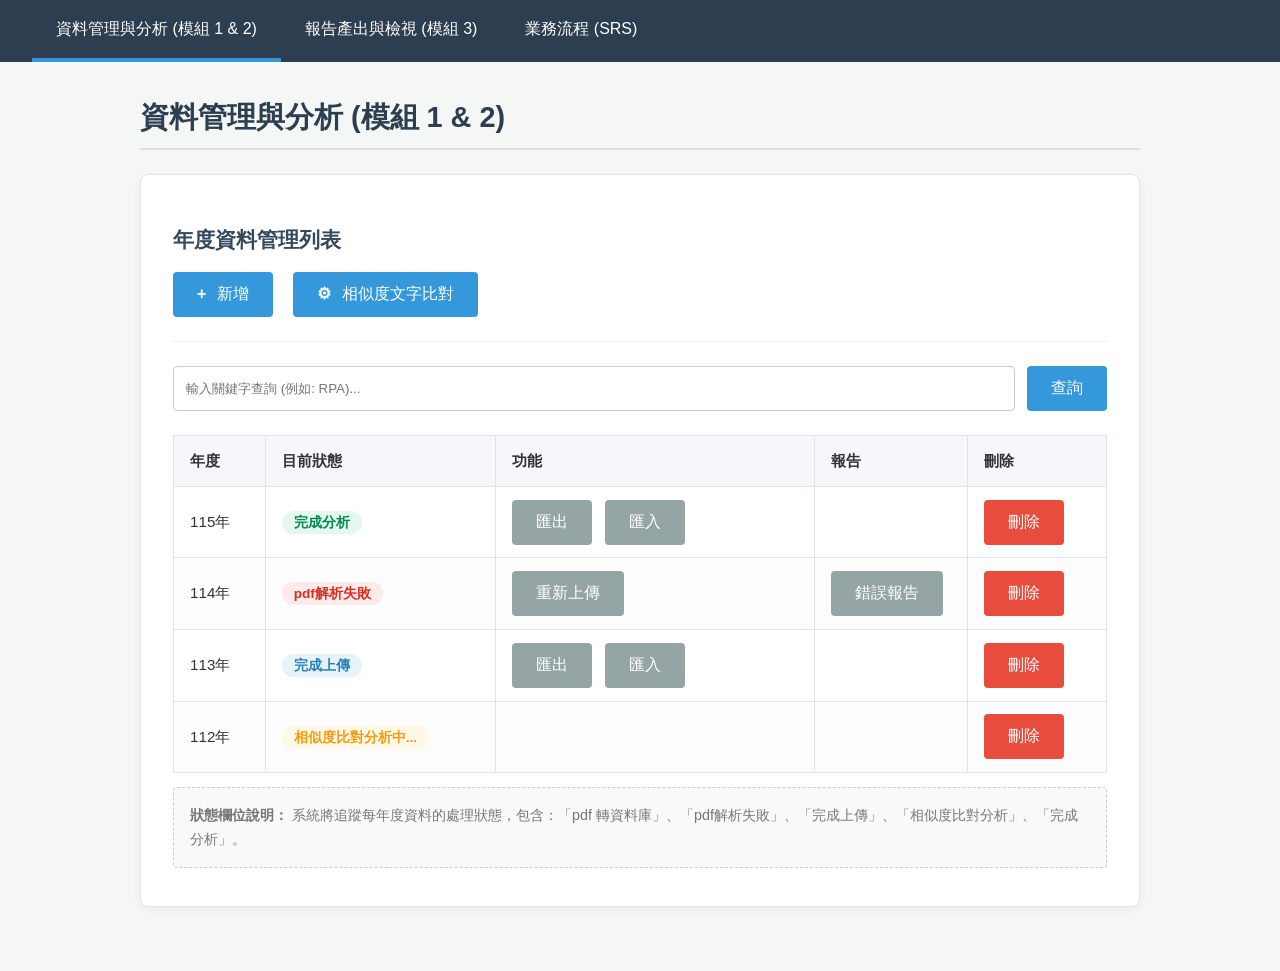
<file: index.html>
<!DOCTYPE html>
<html lang="zh-Hant">
<head>
    <meta charset="UTF-8">
    <meta name="viewport" content="width=device-width, initial-scale=1.0">
    <title>專案管理雛型 (v1.8)</title>
    
    <link rel="stylesheet" href="style.css">
    
</head>
<body>

    <nav>
        <a href="#page-1" class="nav-link active">資料管理與分析 (模組 1 & 2)</a>
        <a href="#page-2" class="nav-link">報告產出與檢視 (模組 3)</a>
        <a href="#page-3" class="nav-link">業務流程 (SRS)</a>
    </nav>

    <main>

        <section id="page-1" class="page-content active">
            <h2>資料管理與分析 (模組 1 & 2)</h2>
            
            <div class="module-container">
                <h3>年度資料管理列表</h3>

                <div class="action-bar">
                    <button id="btn-add-new">
                        <span class="icon">+</span> 新增
                    </button>
                    <button id="btn-trigger-analysis">
                        <span class="icon">&#x2699;</span> 相似度文字比對
                    </button>
                </div>

                <div class="search-bar">
                    <input type="text" id="keyword-search-input" placeholder="輸入關鍵字查詢 (例如: RPA)...">
                    <button id="btn-keyword-search">查詢</button>
                </div>
                <table>
                    <thead>
                        <tr>
                            <th>年度</th>
                            <th>目前狀態</th>
                            <th>功能</th>
                            <th>報告</th>
                            <th>刪除</th>
                        </tr>
                    </thead>
                    <tbody>
                        <tr>
                            <td>115年</td>
                            <td><span class="status status-success">完成分析</span></td>
                            <td>
                                <button class="secondary btn-export-excel">匯出</button>
                                <button class="secondary btn-re-import">匯入</button>
                            </td>
                            <td></td>
                            <td>
                                <button class="danger btn-delete">刪除</button>
                            </td>
                        </tr>
                        <tr>
                            <td>114年</td>
                            <td><span class="status status-danger">pdf解析失敗</span></td>
                            <td>
                                <button class="secondary btn-re-upload">重新上傳</button>
                            </td>
                            <td>
                                <button class="secondary btn-report-error">錯誤報告</button>
                            </td>
                            <td>
                                <button class="danger btn-delete">刪除</button>
                            </td>
                        </tr>
                        <tr>
                            <td>113年</td>
                            <td><span class="status status-info">完成上傳</span></td>
                            <td>
                                <button class="secondary btn-export-excel">匯出</button>
                                <button class="secondary btn-re-import">匯入</button>
                            </td>
                            <td></td>
                            <td>
                                <button class="danger btn-delete">刪除</button>
                            </td>
                        </tr>
                        <tr>
                            <td>112年</td>
                            <td><span class="status status-warning">相似度比對分析中...</span></td>
                            <td></td>
                            <td></td>
                            <td>
                                <button class="danger btn-delete">刪除</button>
                            </td>
                        </tr>
                    </tbody>
                </table>
                <p class="status-note">
                    <b>狀態欄位說明：</b> 系統將追蹤每年度資料的處理狀態，包含：「pdf 轉資料庫」、「pdf解析失敗」、「完成上傳」、「相似度比對分析」、「完成分析」。
                </p>
            </div>
        </section>

        <section id="page-2" class="page-content">
            <h2>報告產出與檢視 (模組 3)</h2>

            <div class="module-container">
                <h3>報告產出</h3>
                
                <p>點擊下方按鈕，匯出 (模組二) 產生的所有文章比對結果。</p>
                <button id="btn-export-all-analysis">匯出所有文章比對結果 (Excel)</button>

                <hr class="separator">

                <label for="threshold">比對值 (門檻)：</label>
                <input type="number" id="threshold" value="0.8" step="0.1" min="0" max="1">
                
                <label for="base-path">資料儲存路徑 (基底)：</label>
                <input type="text" id="base-path" placeholder="例如：D://Report_Files/">

                <label for="template-upload">上傳總表樣板 (Excel)：</label>
                <input type="file" id="template-upload" accept=".xlsx,.xls">

                <button id="btn-generate-report">開始製作報告</button>
            </div>
        </section>
        
        <section id="page-3" class="page-content">
            <h2>業務流程 (SRS v0.7)</h2>
            <div class="module-container">
                
                <h3>1. 模組一：資料匯入與匯出</h3>
                <p>
                    <strong>資料匯入：</strong>支援批次 (200+) PDF / Excel 檔案匯入。<br>
                    匯入作業需在「背景執行」。<br>
                    上傳時需供使用者自行新增 (輸入) 年分欄位。<br>
                    系統將對該年度的既有資料執行解析後，再進行「全刪全覆蓋」。<br>
                    <strong>[待處理]</strong> PDF 讀取與擷取所用的套件選擇。

                </p>


                <p>
                    <strong>錯誤處理 - 全有或全無：</strong>若批次中有任一 PDF 檔案「毀損、無法讀取、或為純圖片」，則整批作業終止，不得寫入資料庫，並回報錯誤檔案。
                </p>
                <p>
                    <strong>Excel 匯出匯回：</strong>使用者可「依所選年度」匯出所有資料。<br>
                    使用者可在匯出檔上修改後重新匯入（系統需具備依唯一 ID 進行資料更新的能力）。
                </p>
                <p>
                    <strong>狀態欄位：</strong>系統需追蹤並顯示每年度資料的處理狀態，狀態應包含：「pdf 轉資料庫」、「pdf解析失敗」、「完成上傳」、「相似度比對分析」、「完成分析」。
                </p>

                <hr class="separator">

                <h3>2. 模組二：相似度比對分析</h3>
                <p>
                    <strong>批次分析：</strong>使用者可手動觸發「最新年度」vs.「所有歷史資料」的比對。<br>
                    <strong>比對欄位：</strong> 內容摘要、效益性、應用性、革新性。<br>
                    <strong>[待處理]</strong> 各欄位的比對權重及演算法，將於後續階段定義。
                </p>
                <p>
                    <strong>儲存結果：</strong>系統需將比對結果（分數 1.0 - 0.0）存入資料庫。<br>
                    <strong>[待處理]</strong> 儲存結果的詳細「資料庫儲存格式」尚待提供。
                </p>

                <hr class="separator">

                <h3>3. 模組三：報告產出與檢視</h3>
                <p>
                    <strong>線上報告檢視：</strong>系統需提供一新頁面，供匯出 (模組二) 產生的所有文章比對結果。
                </p>
                <p>
                    <strong>最終報告產出介面：</strong> 系統需提供一個功能頁面，包含三個輸入項：<br>
                    1. 比對值 (門檻): 使用者輸入 (例如：0.8)。<br>
                    2. 資料儲存路徑 (基底): 使用者輸入 (例如：D://Report_Files/)。<br>
                    3. 總表上傳: 使用者上傳業務已部分填寫的 Excel 總表。
                </p>
                <p>
                    <strong>回填規則 (Hyperlink)：</strong> 依據 總表.xlsx 樣板，系統需針對總表中的每一筆資料，自動找出比對分數 Top 3 的結果，並回填總共 3 個欄位（類似案件1、類似案件2、類似案件3）。<br>
                    <strong>關鍵邏輯：</strong> 這 3 個儲存格均需為「超連結 (Hyperlink)」。<br>
                    <strong>超連結顯示文字：</strong> 應為 Top 3 案件的「案件名稱」。<br>
                    <strong>超連結位址：</strong> 應為 Top 3 案件的「檔案路徑」，且此路徑需遵循 (B) 規則。
                </p>
                <p>
                    <strong>路徑規則 (B)：</strong> 系統需將「原始路徑」的根目錄，替換為使用者輸入的「基底路徑」。<br>
                    <blockquote class="status-note" style="margin-top: 1rem; border-style: solid;">
                        <strong>範例：</strong><br>
                        原始路徑：C:/System_Data/Archive/2024/file_A.pdf<br>
                        輸入基底：D://Report_Files/<br>
                        產出路徑 (超連結位址)： D://Report_Files/2024/file_A.pdf<br>
                    </blockquote>
                <strong>[待處理]</strong> 超連結顯示文字規則待PM詢問。

                </p>
                <p>
                    <strong>產出：</strong> 系統將這份填寫完整的 Excel 報告，提供給使用者下載。
                </p>

            </div>
        </section>

    </main>

    <div id="modal-overlay" class="modal-overlay">
        <div class="modal-content">
            <div class="modal-header">
                <h3>新增</h3>
                <span class="modal-close" id="btn-modal-close">&times;</span>
            </div>
            <div class="modal-body">
                <p style="margin-top:0; color:#555;">(展示說明：因瀏覽器安全限制，無法預選檔案，請手動選擇。)</p>
                
                <label for="import-year">請輸入年份：</label>
                <input type="number" id="import-year" placeholder="例如：115" value="115">
                
                <label for="file-upload-modal">選擇檔案 (支援 PDF / Excel 批次上傳)：</label>
                <input type="file" id="file-upload-modal" multiple accept=".pdf,.xlsx,.xls">
            </div>
            <div class="modal-footer">
                <button class="secondary" id="btn-modal-cancel">取消</button>
                <button id="btn-upload" disabled>開始上傳 (背景執行)</button>
            </div>
        </div>
    </div>


    <script src="https://ajax.googleapis.com/ajax/libs/jquery/3.7.1/jquery.min.js"></script>
    <script src="script.js"></script>

</body>
</html>
</file>
<file: style.css>
/* 基本重設與字體 */
body, html {
    margin: 0;
    padding: 0;
    font-family: -apple-system, BlinkMacSystemFont, "Segoe UI", Roboto, "Helvetica Neue", Arial, "Noto Sans", sans-serif, "Apple Color Emoji", "Segoe UI Emoji", "Segoe UI Symbol", "Noto Color Emoji";
    background-color: #f4f7f6;
    color: #333;
    line-height: 1.6;
}

/* 導覽列 */
nav {
    background-color: #2c3e50;
    padding: 0 2rem;
    display: flex;
}
nav a {
    color: white;
    padding: 1rem 1.5rem;
    text-decoration: none;
    font-weight: 500;
    border-bottom: 4px solid transparent;
    transition: background-color 0.2s, border-color 0.2s;
}
nav a:hover {
    background-color: #34495e;
}
nav a.active {
    border-bottom-color: #3498db;
}

/* 主要內容區 */
main {
    padding: 2rem;
    max-width: 1000px;
    margin: 0 auto;
}

/* 隱藏非作用中頁面 */
.page-content {
    display: none;
}
.page-content.active {
    display: block;
}

/* 模組容器 (卡片樣式) */
.module-container {
    background: #ffffff;
    border: 1px solid #dfe4ea;
    border-radius: 8px;
    padding: 1.5rem 2rem;
    margin-bottom: 2rem;
    box-shadow: 0 4px 12px rgba(0,0,0,0.04);
}

h2 {
    font-size: 1.8rem;
    color: #2c3e50;
    margin-top: 0;
    border-bottom: 2px solid #e0e0e0;
    padding-bottom: 0.5rem;
}
h3 {
    font-size: 1.3rem;
    color: #34495e;
    margin-top: 1.5rem;
    margin-bottom: 1rem;
}
/* 報告頁面合併後的 h3 */
#page-2 h3 {
    margin-top: 0;
}


/* 表單元素 */
label {
    display: block;
    font-weight: 600;
    margin-bottom: 0.5rem;
}
input[type="text"],
input[type="number"],
input[type="file"] {
    width: 100%;
    padding: 0.75rem;
    border: 1px solid #ccc;
    border-radius: 4px;
    box-sizing: border-box; /* 確保 padding 不會撐爆寬度 */
    margin-bottom: 1rem;
}
input[type="file"] {
    padding: 0.5rem;
}

/* 報告頁面內的T分隔線 */
.separator {
    border: 0;
    border-top: 1px solid #eee;
    margin: 2rem 0;
}

/* 操作工具列 */
.action-bar {
    display: flex;
    gap: 0.75rem;
    margin-bottom: 1.5rem;
    padding-bottom: 1.5rem;
    border-bottom: 1px solid #f0f0f0;
}

/* [修改] 搜尋列 */
.search-bar {
    display: flex;
    gap: 0.75rem;
    margin-bottom: 1.5rem; /* [修改] 調整間距 */
}
.search-bar input {
    flex-grow: 1; /* 讓輸入框佔滿剩餘空間 */
    margin-bottom: 0;
}
.search-bar button {
    flex-shrink: 0; /* 保持按鈕寬度 */
    margin-right: 0;
}

/* [移除] .search-result 樣式 */


/* 按鈕小圖示 */
.icon {
    margin-right: 0.4rem;
    font-weight: bold;
}

/* 按鈕 */
button {
    background-color: #3498db;
    color: white;
    border: none;
    padding: 0.75rem 1.5rem;
    border-radius: 4px;
    font-size: 1rem;
    font-weight: 500;
    cursor: pointer;
    transition: background-color 0.2s;
    margin-right: 0.5rem;
}
button:hover {
    background-color: #2980b9;
}
button.secondary {
    background-color: #95a5a6;
}
button.secondary:hover {
    background-color: #7f8c8d;
}
button.danger {
    background-color: #e74c3c;
}
button.danger:hover {
    background-color: #c0392b;
}

/* 禁用按鈕樣式 */
button:disabled,
button:disabled:hover {
    background-color: #bdc3c7; /* 灰色 */
    cursor: not-allowed; /* 禁止符號 */
}


/* 防止按鈕在表格中換行 */
td button {
    white-space: nowrap;
}

/* 資料管理列表 */
table {
    width: 100%;
    border-collapse: collapse;
    margin-top: 1rem;
    font-size: 0.95rem;
}
th, td {
    border: 1px solid #dfe4ea;
    padding: 0.8rem 1rem;
    text-align: left;
    vertical-align: middle;
}
th {
    background-color: #f5f7fa;
    font-weight: 600;
}
tr:nth-child(even) {
    background-color: #fdfdfd;
}
/* 讓表格欄位寬度平均一點 (可選) */
table th:nth-child(1) { width: 10%; } /* 年度 */
table th:nth-child(2) { width: 25%; } /* 狀態 */
table th:nth-child(3) { width: 35%; } /* 功能 */
table th:nth-child(4) { width: 15%; } /* 報告 */
table th:nth-child(5) { width: 15%; } /* 刪除 */


/* 狀態標籤 */
.status {
    padding: 0.25rem 0.75rem;
    border-radius: 12px;
    font-size: 0.85rem;
    font-weight: 600;
    white-space: nowrap;
}
.status-success { background-color: #e6f7f0; color: #008a4c; }
.status-danger { background-color: #fdebec; color: #d92d20; }
.status-info { background-color: #e6f3fb; color: #2980b9; }
.status-warning { background-color: #fff8e6; color: #f39c12; }

/* 模組描述 */
.module-description {
    font-size: 0.95rem;
    color: #555;
    margin-top: 0.5rem;
    margin-bottom: 1.5rem;
}

/* 狀態說明 */
.status-note {
     font-size: 0.9rem;
     color: #777;
     padding: 1rem;
     background-color: #f9f9f9;
     border: 1px dashed #ccc;
     border-radius: 4px;
}
/* SRS 頁面中的 blockquote 樣式 */
.status-note[style] {
     border-style: solid !important;
     margin-top: 1rem !important;
}


/* 彈出式視窗 (Modal) 樣式 */
.modal-overlay {
    display: none; /* 預设隱藏 */
    position: fixed;
    z-index: 1000;
    left: 0;
    top: 0;
    width: 100%;
    height: 100%;
    overflow: auto;
    background-color: rgba(0,0,0,0.6); /* 黑色半透明遮罩 */
    
    /* 使用 Flex 置中 */
    display: none; /* 配合 jQuery fadeIn */
    align-items: center;
    justify-content: center;
}

.modal-content {
    background-color: #fefefe;
    margin: auto;
    border-radius: 8px;
    width: 90%;
    max-width: 500px; /* 最大寬度 */
    box-shadow: 0 5px 15px rgba(0,0,0,0.3);
    animation: fadeIn 0.3s; /* 簡單淡入動畫 */
}

@keyframes fadeIn {
    from { opacity: 0; transform: scale(0.95); }
    to { opacity: 1; transform: scale(1); }
}

.modal-header {
    display: flex;
    justify-content: space-between;
    align-items: center;
    padding: 1rem 1.5rem;
    border-bottom: 1px solid #e5e5e5;
}
.modal-header h3 {
    margin: 0;
    font-size: 1.5rem;
}

.modal-close {
    color: #aaa;
    float: right;
    font-size: 28px;
    font-weight: bold;
    cursor: pointer;
}
.modal-close:hover,
.modal-close:focus {
    color: black;
    text-decoration: none;
}

.modal-body {
    padding: 1.5rem;
}
/* 讓 Modal 內的 input 也 100% 寬 */
.modal-body input[type="number"],
.modal-body input[type="file"] {
     width: 100%;
}
.modal-body p {
    margin-top: 0;
    color: #555;
}


.modal-footer {
    display: flex;
    justify-content: flex-end; /* 按鈕靠右 */
    padding: 1rem 1.5rem;
    border-top: 1px solid #e5e5e5;
    background-color: #f9f9f9;
    border-bottom-left-radius: 8px;
    border-bottom-right-radius: 8px;
}

/* 讓 Modal 內的取消按鈕為灰色 */
.modal-footer button.secondary {
     background-color: #95a5a6;
}
.modal-footer button.secondary:hover {
     background-color: #7f8c8d;
}
</file>
